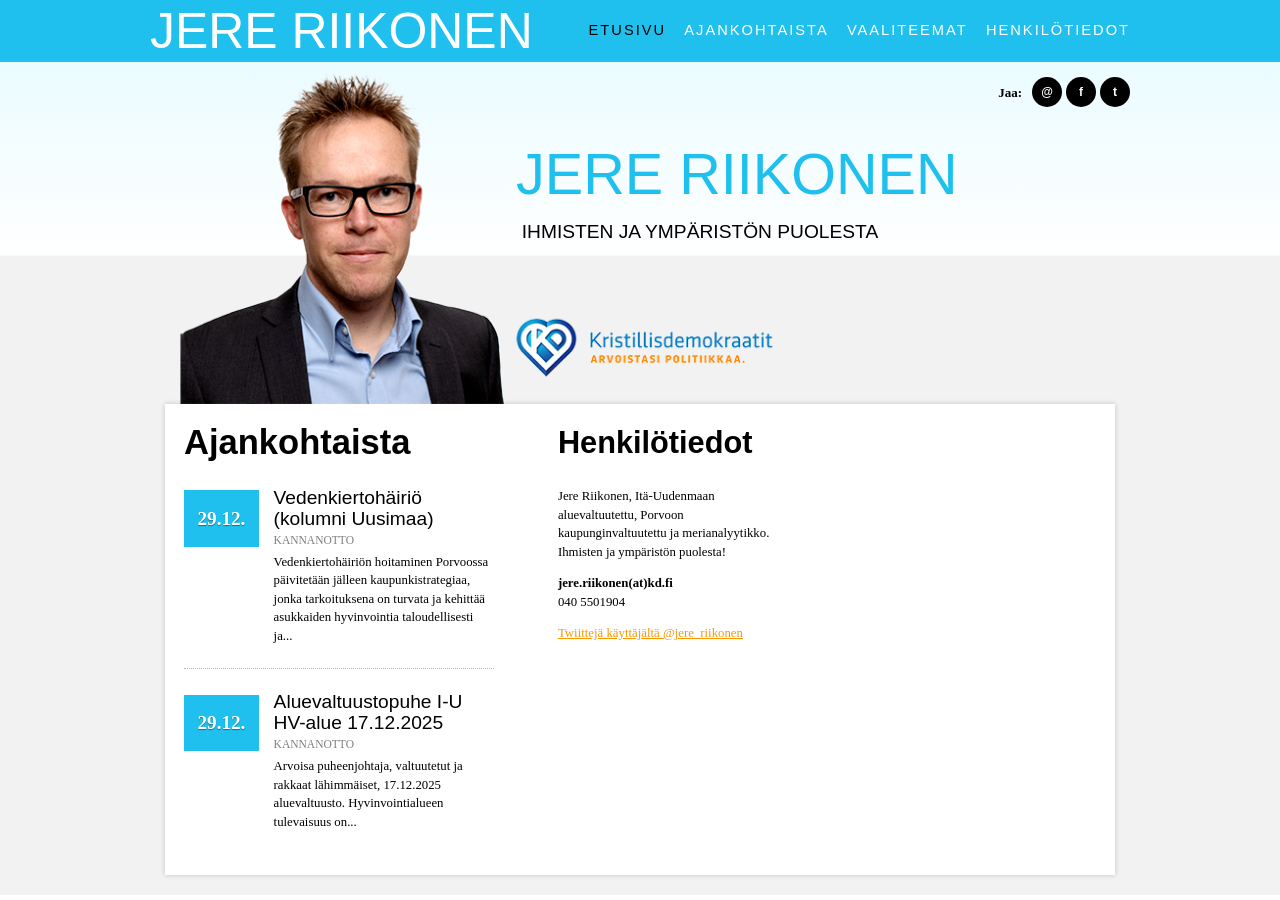
<file: index.html>
<!doctype html>
<html lang="fi" class="no-js">
  <head>
    <meta charset="utf-8">
    <meta name="viewport" content="width=device-width,initial-scale=1,maximum-scale=1">
    <title>Jere Riikonen</title>
    <link rel="canonical" href="https://www.jereriikonen.fi/">
    <meta name="robots" content="index, follow, max-image-preview:large, max-snippet:-1, max-video-preview:-1">
    <meta property="og:locale" content="fi_FI">
    <meta property="og:type" content="website">
    <meta property="og:title" content="Jere Riikonen">
    <meta property="og:url" content="https://www.jereriikonen.fi/">
    <meta property="og:site_name" content="Jere Riikonen">
    <meta property="article:modified_time" content="2022-02-04T11:37:17+00:00">
    <script type="application/ld+json">{"@context":"https://schema.org","@graph":[{"@type":"WebPage","@id":"https://www.jereriikonen.fi/","url":"https://www.jereriikonen.fi/","name":"Jere Riikonen","isPartOf":{"@id":"https://www.jereriikonen.fi/#website"},"datePublished":"2012-08-21T12:33:27+00:00","dateModified":"2022-02-04T11:37:17+00:00","inLanguage":"fi"},{"@type":"WebSite","@id":"https://www.jereriikonen.fi/#website","url":"https://www.jereriikonen.fi/","name":"Jere Riikonen","description":"","inLanguage":"fi"}]}</script>
    <link rel="stylesheet" href="styles.css">
  </head>
  <body class="home page-etusivu">
    <div id="page" class="hfeed">
      <header id="header" role="banner">
        <div class="page-wrapper">
          <hgroup id="site-naming">
            <h1 id="site-title"><a href="index.html" title="Jere Riikonen" rel="home"><span>Jere Riikonen</span></a></h1>
            <h2 id="site-description"></h2>
          </hgroup>
          <nav id="navigation" role="navigation" aria-label="Päävalikko">
            <div class="menu-container page-wrapper nav-wrapper">
              <div class="menu-primary">
                <ul id="menu-paavalikko" class="menu">
                  <li class="menu-item current-menu-item"><a href="index.html" aria-current="page">Etusivu</a></li>
                  <li class="menu-item"><a href="ajankohtaista.html">Ajankohtaista</a></li>
                  <li class="menu-item"><a href="vaalit.html">Vaaliteemat</a></li>
                  <li class="menu-item"><a href="henkilotiedot.html">Henkilötiedot</a></li>
                </ul>
              </div>
            </div>
          </nav>
        </div>
      </header>

      <nav id="navigation-mobile" class="nav-mobile" aria-label="Mobiilivalikko">
        <button class="menu-mobile-opener" type="button" aria-expanded="false" aria-controls="mobile-menu"><span>Menu</span></button>
        <div class="menu-mobile-wrapper" id="mobile-menu">
          <ul class="menu-mobile">
            <li class="current-menu-item"><a href="index.html" aria-current="page">Etusivu</a></li>
            <li><a href="ajankohtaista.html">Ajankohtaista</a></li>
            <li><a href="vaalit.html">Vaaliteemat</a></li>
            <li><a href="henkilotiedot.html">Henkilötiedot</a></li>
          </ul>
        </div>
      </nav>

      <div id="topimg" class="page-wrapper top-front">
        <div class="socmed socmed-header" aria-label="Jaa">
          <span class="title">Jaa:</span>
          <ul class="socmed-links">
            <li class="email"><a title="Sähköposti" href="mailto:?subject=Jere%20Riikonen&amp;body=https%3A%2F%2Fwww.jereriikonen.fi" target="_blank" rel="noopener">Email</a></li>
            <li class="facebook"><a title="Jaa Facebookissa" href="https://www.facebook.com/sharer.php?t=Jere+Riikonen&amp;u=https%3A%2F%2Fwww.jereriikonen.fi" target="_blank" rel="noopener">Facebook</a></li>
            <li class="twitter"><a title="Twiittaa Twitterissä" href="https://twitter.com/intent/tweet?text=%22Jere+Riikonen%22&amp;url=https%3A%2F%2Fwww.jereriikonen.fi" target="_blank" rel="noopener">Twitter</a></li>
          </ul>
          <div class="clear"></div>
        </div>
        <a id="mainsite" href="index.html"></a>
        <div id="slogan">
          <div class="otsikko">Jere Riikonen</div>
          <div class="alateksti">Ihmisten ja ympäristön puolesta</div>
        </div>
        <div class="wrap">
          <img id="topimg-desktop" src="assets/top-front-desktop2.png" alt="">
          <img id="topimg-mobile" src="assets/top-front-mobile2.png" alt="">
        </div>
      </div>

      <div id="front">
        <div class="page-wrapper boxed">
          <article class="widget widget_ownskit-article-list">
            <div class="widget-content">
              <h1 class="widget-title">Ajankohtaista</h1>
              <ul class="ownskit-article-list">
                <li class="ownskit-article-list-item">
                  <a href="https://www.jereriikonen.fi/2025/12/vedenkiertohairio-kolumni-uusimaa/">
                    <div class="meta"><div class="date">29.12.</div></div>
                    <div class="content">
                      <div class="title">Vedenkiertohäiriö (kolumni Uusimaa)</div>
                      <div class="categories"><span class="category">Kannanotto</span></div>
                      <div class="excerpt">Vedenkiertohäiriön hoitaminen Porvoossa päivitetään jälleen kaupunkistrategiaa, jonka tarkoituksena on turvata ja kehittää asukkaiden hyvinvointia taloudellisesti ja...</div>
                    </div>
                    <div class="clear"></div>
                  </a>
                </li>
                <li class="ownskit-article-list-item">
                  <a href="https://www.jereriikonen.fi/2025/12/aluevaltuustopuhe-i-u-hv-alue-17-12-2025/">
                    <div class="meta"><div class="date">29.12.</div></div>
                    <div class="content">
                      <div class="title">Aluevaltuustopuhe I-U HV-alue 17.12.2025</div>
                      <div class="categories"><span class="category">Kannanotto</span></div>
                      <div class="excerpt">Arvoisa puheenjohtaja, valtuutetut ja rakkaat lähimmäiset, 17.12.2025 aluevaltuusto. Hyvinvointialueen tulevaisuus on...</div>
                    </div>
                    <div class="clear"></div>
                  </a>
                </li>
              </ul>
            </div>
          </article>

          <div class="front-column-2">
            <article class="widget widget_custom_post_widget">
              <div class="widget-content">
                <h1 class="widget-title">Henkilötiedot</h1>
                <p>Jere Riikonen, Itä-Uudenmaan aluevaltuutettu, Porvoon kaupunginvaltuutettu ja merianalyytikko. Ihmisten ja ympäristön puolesta!</p>
                <p><strong>jere.riikonen(at)kd.fi</strong><br>040 5501904</p>
              </div>
            </article>
            <a class="twitter-timeline" href="https://twitter.com/jere_riikonen" data-widget-id="462245029558243328">Twiittejä käyttäjältä @jere_riikonen</a>
          </div>

          <div class="front-column-3">
            <iframe title="Jere Riikonen Facebook" src="https://www.facebook.com/plugins/likebox.php?href=https%3A%2F%2Fwww.facebook.com%2Fpages%2FJere-Riikonen%2F138353536233412&amp;width&amp;height=431&amp;colorscheme=light&amp;show_faces=false&amp;header=false&amp;stream=true&amp;show_border=true" scrolling="yes" frameborder="0" style="border:none; overflow:hidden; width:247px; height:431px;" allowtransparency="true"></iframe>
          </div>
          <div class="clear"></div>
        </div>
      </div>
    </div>
    <script src="script.js"></script>
    <script async src="https://platform.twitter.com/widgets.js"></script>
  </body>
</html>
</file>
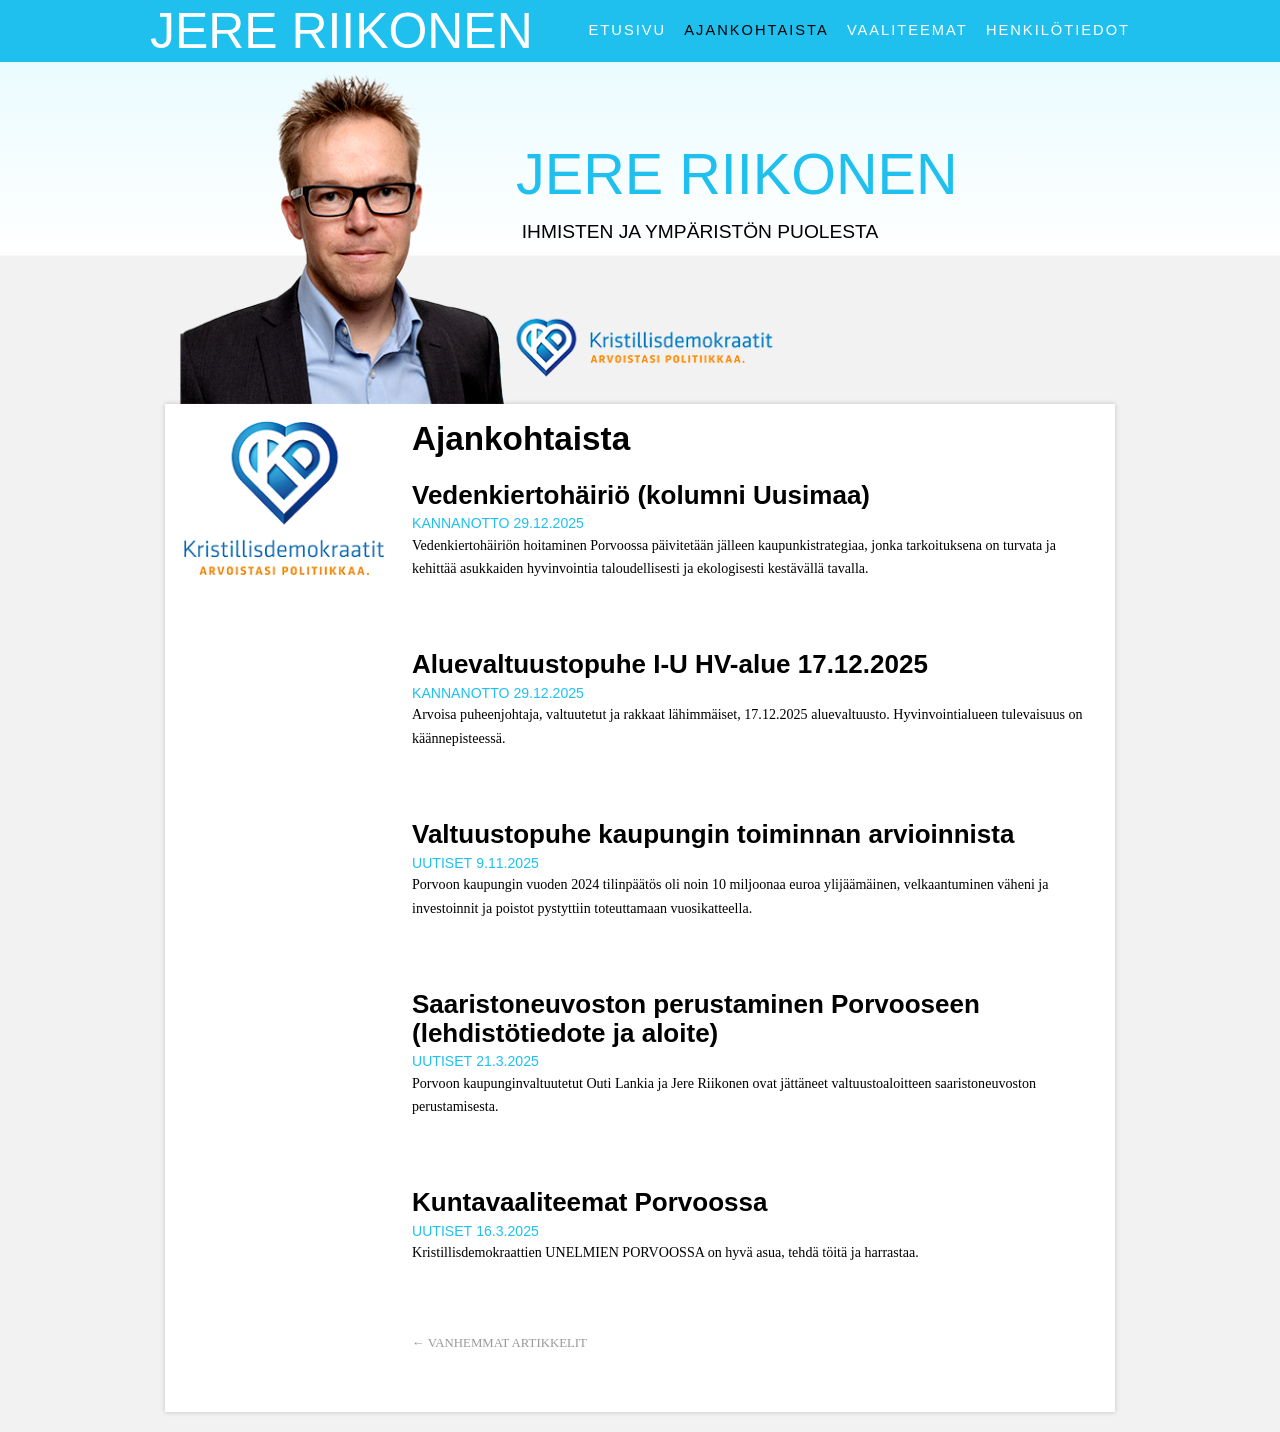
<file: ajankohtaista.html>
<!doctype html>
<html lang="fi" class="no-js">
  <head>
    <meta charset="utf-8">
    <meta name="viewport" content="width=device-width,initial-scale=1,maximum-scale=1">
    <title>Ajankohtaista - Jere Riikonen</title>
    <link rel="canonical" href="https://www.jereriikonen.fi/ajankohtaista/">
    <link rel="next" href="https://www.jereriikonen.fi/ajankohtaista/page/2/">
    <meta name="robots" content="index, follow, max-image-preview:large, max-snippet:-1, max-video-preview:-1">
    <meta property="og:locale" content="fi_FI">
    <meta property="og:type" content="article">
    <meta property="og:title" content="Ajankohtaista - Jere Riikonen">
    <meta property="og:url" content="https://www.jereriikonen.fi/ajankohtaista/">
    <meta property="og:site_name" content="Jere Riikonen">
    <script type="application/ld+json">{"@context":"https://schema.org","@graph":[{"@type":["WebPage","CollectionPage"],"@id":"https://www.jereriikonen.fi/ajankohtaista/","url":"https://www.jereriikonen.fi/ajankohtaista/","name":"Ajankohtaista - Jere Riikonen","isPartOf":{"@id":"https://www.jereriikonen.fi/#website"},"datePublished":"2012-08-21T12:38:45+00:00","dateModified":"2012-08-22T11:15:30+00:00","inLanguage":"fi"},{"@type":"WebSite","@id":"https://www.jereriikonen.fi/#website","url":"https://www.jereriikonen.fi/","name":"Jere Riikonen","description":"","inLanguage":"fi"}]}</script>
    <link rel="stylesheet" href="styles.css">
  </head>
  <body class="blog">
    <div id="page" class="hfeed">
      <header id="header" role="banner">
        <div class="page-wrapper">
          <hgroup id="site-naming">
            <h1 id="site-title"><a href="index.html" title="Jere Riikonen" rel="home"><span>Jere Riikonen</span></a></h1>
            <h2 id="site-description"></h2>
          </hgroup>
          <nav id="navigation" role="navigation" aria-label="Päävalikko">
            <div class="menu-container page-wrapper nav-wrapper">
              <div class="menu-primary">
                <ul id="menu-paavalikko" class="menu">
                  <li class="menu-item"><a href="index.html">Etusivu</a></li>
                  <li class="menu-item current-menu-item"><a href="ajankohtaista.html" aria-current="page">Ajankohtaista</a></li>
                  <li class="menu-item"><a href="vaalit.html">Vaaliteemat</a></li>
                  <li class="menu-item"><a href="henkilotiedot.html">Henkilötiedot</a></li>
                </ul>
              </div>
            </div>
          </nav>
        </div>
      </header>

      <nav id="navigation-mobile" class="nav-mobile" aria-label="Mobiilivalikko">
        <button class="menu-mobile-opener" type="button" aria-expanded="false" aria-controls="mobile-menu"><span>Menu</span></button>
        <div class="menu-mobile-wrapper" id="mobile-menu">
          <ul class="menu-mobile">
            <li><a href="index.html">Etusivu</a></li>
            <li class="current-menu-item"><a href="ajankohtaista.html" aria-current="page">Ajankohtaista</a></li>
            <li><a href="vaalit.html">Vaaliteemat</a></li>
            <li><a href="henkilotiedot.html">Henkilötiedot</a></li>
          </ul>
        </div>
      </nav>

      <div id="topimg" class="page-wrapper top-page">
        <a id="mainsite" href="index.html"></a>
        <div id="slogan">
          <div class="otsikko">Jere Riikonen</div>
          <div class="alateksti">Ihmisten ja ympäristön puolesta</div>
        </div>
        <div class="wrap">
          <img id="topimg-desktop" src="assets/top-front-desktop2.png" alt="">
          <img id="topimg-mobile" src="assets/top-front-mobile2.png" alt="">
        </div>
      </div>

      <div id="main">
        <div class="page-wrapper boxed">
          <div id="primary">
            <section id="content" role="main" data-wp-post-list>
              <header class="article-list-header">
                <h1 class="page-title">Ajankohtaista</h1>
              </header>

              <article class="article-list-item">
                <header class="entry-header">
                  <h1 class="entry-title"><a href="https://www.jereriikonen.fi/2025/12/vedenkiertohairio-kolumni-uusimaa/">Vedenkiertohäiriö (kolumni Uusimaa)</a></h1>
                  <div class="entry-meta"><ul class="post-categories"><li><a href="https://www.jereriikonen.fi/category/kannanotto/">Kannanotto</a></li></ul> <a href="https://www.jereriikonen.fi/2025/12/vedenkiertohairio-kolumni-uusimaa/"><time datetime="2025-12-29T17:06:09">29.12.2025</time></a></div>
                </header>
                <div class="entry-content"><p>Vedenkiertohäiriön hoitaminen Porvoossa päivitetään jälleen kaupunkistrategiaa, jonka tarkoituksena on turvata ja kehittää asukkaiden hyvinvointia taloudellisesti ja ekologisesti kestävällä tavalla.</p></div>
              </article>

              <article class="article-list-item">
                <header class="entry-header">
                  <h1 class="entry-title"><a href="https://www.jereriikonen.fi/2025/12/aluevaltuustopuhe-i-u-hv-alue-17-12-2025/">Aluevaltuustopuhe I-U HV-alue 17.12.2025</a></h1>
                  <div class="entry-meta"><ul class="post-categories"><li><a href="https://www.jereriikonen.fi/category/kannanotto/">Kannanotto</a></li></ul> <a href="https://www.jereriikonen.fi/2025/12/aluevaltuustopuhe-i-u-hv-alue-17-12-2025/"><time datetime="2025-12-29T16:58:26">29.12.2025</time></a></div>
                </header>
                <div class="entry-content"><p>Arvoisa puheenjohtaja, valtuutetut ja rakkaat lähimmäiset, 17.12.2025 aluevaltuusto. Hyvinvointialueen tulevaisuus on käännepisteessä.</p></div>
              </article>

              <article class="article-list-item">
                <header class="entry-header">
                  <h1 class="entry-title"><a href="https://www.jereriikonen.fi/2025/11/valtuustopuhe-kaupungin-toiminnan-arvioinnista/">Valtuustopuhe kaupungin toiminnan arvioinnista</a></h1>
                  <div class="entry-meta"><ul class="post-categories"><li><a href="https://www.jereriikonen.fi/category/uutiset/">Uutiset</a></li></ul> <a href="https://www.jereriikonen.fi/2025/11/valtuustopuhe-kaupungin-toiminnan-arvioinnista/"><time datetime="2025-11-09T11:39:13">9.11.2025</time></a></div>
                </header>
                <div class="entry-content"><p>Porvoon kaupungin vuoden 2024 tilinpäätös oli noin 10 miljoonaa euroa ylijäämäinen, velkaantuminen väheni ja investoinnit ja poistot pystyttiin toteuttamaan vuosikatteella.</p></div>
              </article>

              <article class="article-list-item">
                <header class="entry-header">
                  <h1 class="entry-title"><a href="https://www.jereriikonen.fi/2025/03/saaristoneuvoston-perustaminen-porvooseen-lehdistotiedote-ja-aloite/">Saaristoneuvoston perustaminen Porvooseen (lehdistötiedote ja aloite)</a></h1>
                  <div class="entry-meta"><ul class="post-categories"><li><a href="https://www.jereriikonen.fi/category/uutiset/">Uutiset</a></li></ul> <a href="https://www.jereriikonen.fi/2025/03/saaristoneuvoston-perustaminen-porvooseen-lehdistotiedote-ja-aloite/"><time datetime="2025-03-21T10:27:16">21.3.2025</time></a></div>
                </header>
                <div class="entry-content"><p>Porvoon kaupunginvaltuutetut Outi Lankia ja Jere Riikonen ovat jättäneet valtuustoaloitteen saaristoneuvoston perustamisesta.</p></div>
              </article>

              <article class="article-list-item">
                <header class="entry-header">
                  <h1 class="entry-title"><a href="https://www.jereriikonen.fi/2025/03/792/">Kuntavaaliteemat Porvoossa</a></h1>
                  <div class="entry-meta"><ul class="post-categories"><li><a href="https://www.jereriikonen.fi/category/uutiset/">Uutiset</a></li></ul> <a href="https://www.jereriikonen.fi/2025/03/792/"><time datetime="2025-03-16T21:32:56">16.3.2025</time></a></div>
                </header>
                <div class="entry-content"><p>Kristillisdemokraattien UNELMIEN PORVOOSSA on hyvä asua, tehdä töitä ja harrastaa.</p></div>
              </article>

              <nav id="nav-below" class="nav-inside">
                <div class="nav-previous"><a href="https://www.jereriikonen.fi/ajankohtaista/page/2/"><span class="meta-nav">&larr; </span>Vanhemmat artikkelit</a></div>
                <div class="nav-next"></div>
              </nav>
            </section>
          </div>

          <aside id="secondary">
            <div id="sidebar" class="widget-area" role="complementary">
              <article class="widget widget_custom_post_widget">
                <div class="widget-content">
                  <p><a href="https://www.kd.fi/KD/www/fi/index.php" target="_blank" rel="noopener"><img alt="kd-logo" src="assets/kd-logo.png" width="210" height="162"></a></p>
                </div>
              </article>
            </div>
          </aside>
          <div class="clear"></div>
        </div>
      </div>
    </div>
    <script src="script.js"></script>
  </body>
</html>
</file>
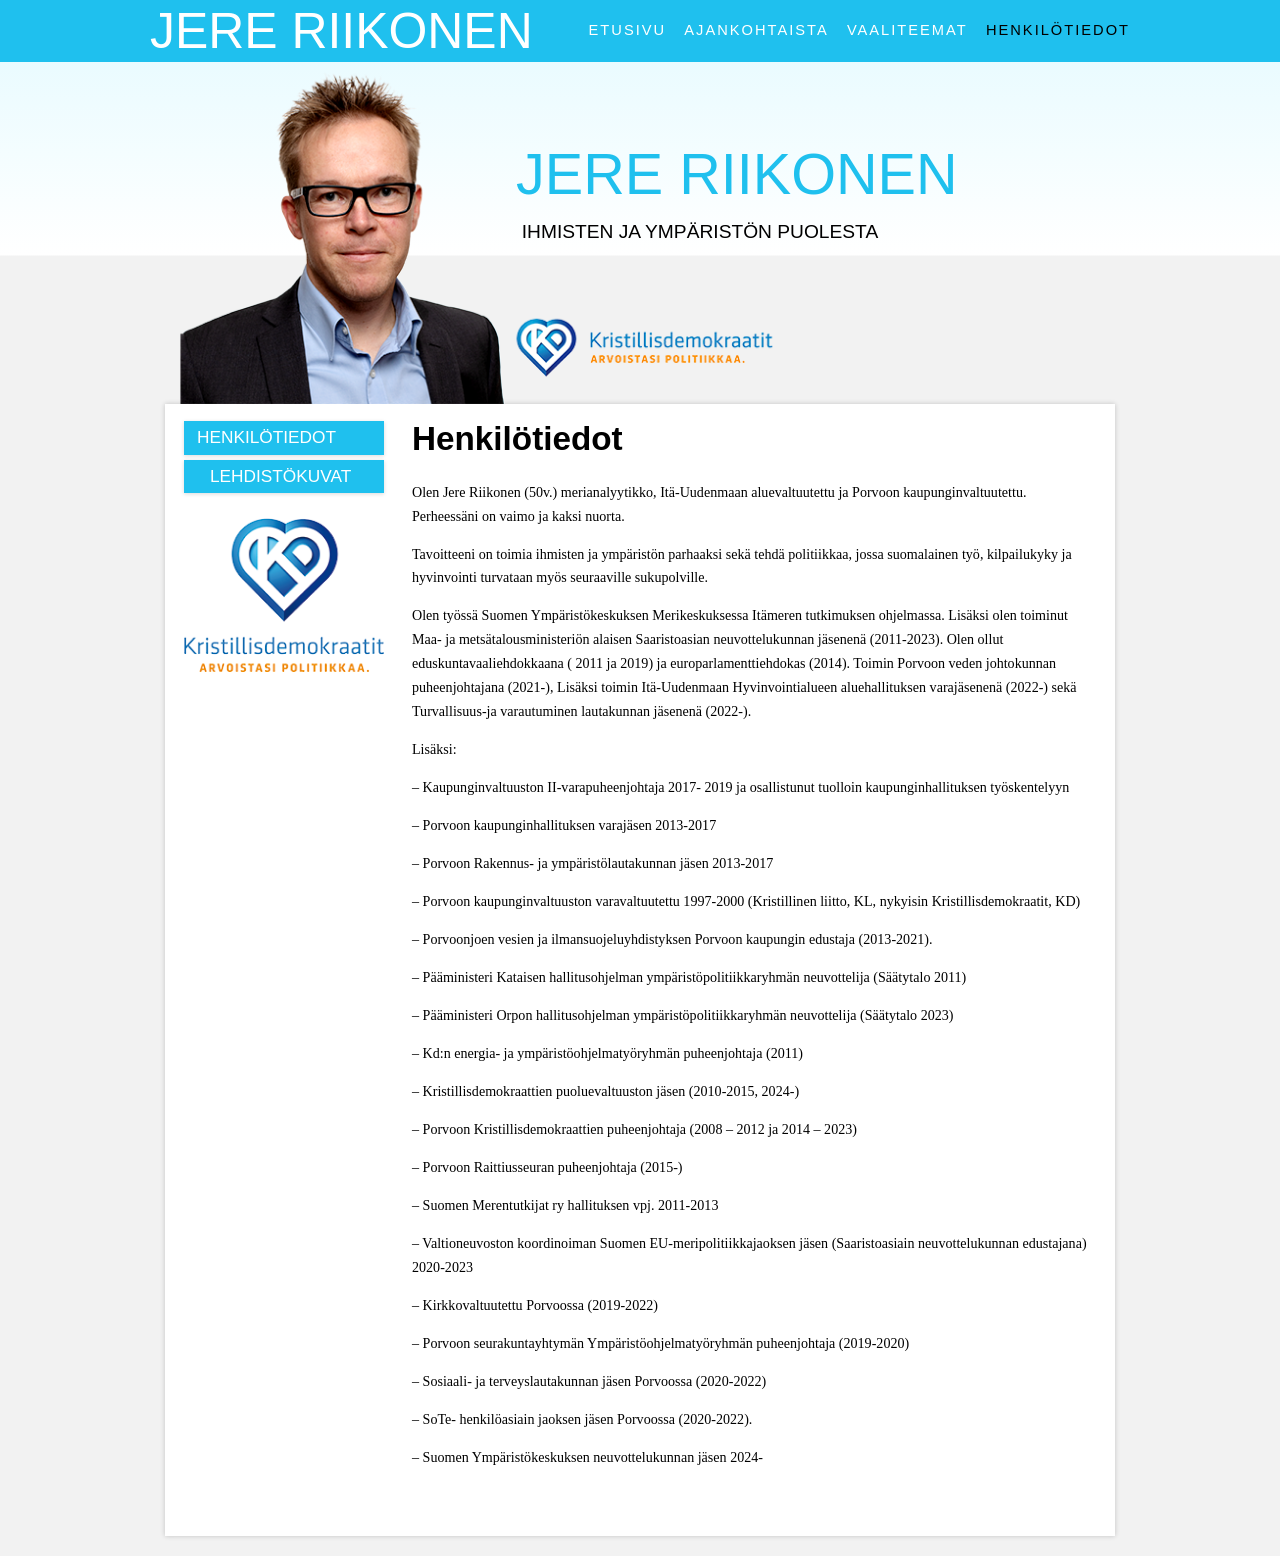
<file: henkilotiedot.html>
<!doctype html>
<html lang="fi" class="no-js">
  <head>
    <meta charset="utf-8">
    <meta name="viewport" content="width=device-width,initial-scale=1,maximum-scale=1">
    <title>Henkilötiedot - Jere Riikonen</title>
    <link rel="canonical" href="https://www.jereriikonen.fi/henkilotiedot/">
    <meta name="robots" content="index, follow, max-image-preview:large, max-snippet:-1, max-video-preview:-1">
    <meta property="og:locale" content="fi_FI">
    <meta property="og:type" content="article">
    <meta property="og:title" content="Henkilötiedot - Jere Riikonen">
    <meta property="og:description" content="Olen Jere Riikonen (50v.) merianalyytikko, Itä-Uudenmaan aluevaltuutettu ja Porvoon kaupunginvaltuutettu. Perheessäni on vaimo ja kaksi nuorta.">
    <meta property="og:url" content="https://www.jereriikonen.fi/henkilotiedot/">
    <meta property="og:site_name" content="Jere Riikonen">
    <meta property="article:modified_time" content="2024-11-30T12:47:54+00:00">
    <meta name="twitter:label1" content="Arvioitu lukuaika">
    <meta name="twitter:data1" content="1 minuutti">
    <link rel="stylesheet" href="styles.css">
  </head>
  <body class="page-henkilotiedot">
    <div id="page" class="hfeed">
      <header id="header" role="banner">
        <div class="page-wrapper">
          <hgroup id="site-naming">
            <h1 id="site-title"><a href="index.html" title="Jere Riikonen" rel="home"><span>Jere Riikonen</span></a></h1>
            <h2 id="site-description"></h2>
          </hgroup>
          <nav id="navigation" role="navigation" aria-label="Päävalikko">
            <div class="menu-container page-wrapper nav-wrapper">
              <div class="menu-primary">
                <ul id="menu-paavalikko" class="menu">
                  <li class="menu-item"><a href="index.html">Etusivu</a></li>
                  <li class="menu-item"><a href="ajankohtaista.html">Ajankohtaista</a></li>
                  <li class="menu-item"><a href="vaalit.html">Vaaliteemat</a></li>
                  <li class="menu-item current-menu-item"><a href="henkilotiedot.html" aria-current="page">Henkilötiedot</a></li>
                </ul>
              </div>
            </div>
          </nav>
        </div>
      </header>

      <nav id="navigation-mobile" class="nav-mobile" aria-label="Mobiilivalikko">
        <button class="menu-mobile-opener" type="button" aria-expanded="false" aria-controls="mobile-menu"><span>Menu</span></button>
        <div class="menu-mobile-wrapper" id="mobile-menu">
          <ul class="menu-mobile">
            <li><a href="index.html">Etusivu</a></li>
            <li><a href="ajankohtaista.html">Ajankohtaista</a></li>
            <li><a href="vaalit.html">Vaaliteemat</a></li>
            <li class="current-menu-item"><a href="henkilotiedot.html" aria-current="page">Henkilötiedot</a></li>
          </ul>
        </div>
      </nav>

      <div id="topimg" class="page-wrapper top-page">
        <a id="mainsite" href="index.html"></a>
        <div id="slogan">
          <div class="otsikko">Jere Riikonen</div>
          <div class="alateksti">Ihmisten ja ympäristön puolesta</div>
        </div>
        <div class="wrap">
          <img id="topimg-desktop" src="assets/top-front-desktop2.png" alt="">
          <img id="topimg-mobile" src="assets/top-front-mobile2.png" alt="">
        </div>
      </div>

      <div id="main">
        <div class="page-wrapper boxed">
          <nav id="pages-sidebar">
            <h1 class="assistive-text">Alasivut</h1>
            <ul class="menu subnav">
              <li class="page_item current_page_item page_has_children"><a href="henkilotiedot.html" aria-current="page">Henkilötiedot</a><ul class="children"><li class="page_item"><a href="https://www.jereriikonen.fi/henkilotiedot/lehdistokuvat/">Lehdistökuvat</a></li></ul></li>
            </ul>
          </nav>

          <div id="primary">
            <article id="content" role="main">
              <h1 class="page-title">Henkilötiedot</h1>
              <div class="page-content" data-wp-page-id="8">
                <p>Olen Jere Riikonen (50v.) merianalyytikko, Itä-Uudenmaan aluevaltuutettu ja Porvoon kaupunginvaltuutettu. Perheessäni on vaimo ja kaksi nuorta.</p>
                <p>Tavoitteeni on toimia ihmisten ja ympäristön parhaaksi sekä tehdä politiikkaa, jossa suomalainen työ, kilpailukyky ja hyvinvointi turvataan myös seuraaville sukupolville.</p>
                <p>Olen työssä Suomen Ympäristökeskuksen Merikeskuksessa Itämeren tutkimuksen ohjelmassa. Lisäksi olen toiminut Maa- ja metsätalousministeriön alaisen Saaristoasian neuvottelukunnan jäsenenä (2011-2023). Olen ollut eduskuntavaaliehdokkaana ( 2011 ja 2019) ja europarlamenttiehdokas (2014). Toimin Porvoon veden johtokunnan puheenjohtajana (2021-), Lisäksi toimin Itä-Uudenmaan Hyvinvointialueen aluehallituksen varajäsenenä (2022-) sekä Turvallisuus-ja varautuminen lautakunnan jäsenenä (2022-).</p>
                <p>Lisäksi:</p>
                <p>&#8211; Kaupunginvaltuuston II-varapuheenjohtaja 2017- 2019 ja osallistunut tuolloin kaupunginhallituksen työskentelyyn</p>
                <p>&#8211; Porvoon kaupunginhallituksen varajäsen 2013-2017</p>
                <p>&#8211; Porvoon Rakennus- ja ympäristölautakunnan jäsen 2013-2017</p>
                <p>&#8211; Porvoon kaupunginvaltuuston varavaltuutettu 1997-2000 (Kristillinen liitto, KL, nykyisin Kristillisdemokraatit, KD)</p>
                <p>&#8211; Porvoonjoen vesien ja ilmansuojeluyhdistyksen Porvoon kaupungin edustaja (2013-2021).</p>
                <p>&#8211; Pääministeri Kataisen hallitusohjelman ympäristöpolitiikkaryhmän neuvottelija (Säätytalo 2011)</p>
                <p>&#8211; Pääministeri Orpon hallitusohjelman ympäristöpolitiikkaryhmän neuvottelija (Säätytalo 2023)</p>
                <p>&#8211; Kd:n energia- ja ympäristöohjelmatyöryhmän puheenjohtaja (2011)</p>
                <p>&#8211; Kristillisdemokraattien puoluevaltuuston jäsen (2010-2015, 2024-)</p>
                <p>&#8211; Porvoon Kristillisdemokraattien puheenjohtaja (2008 &#8211; 2012 ja 2014 &#8211; 2023)</p>
                <p>&#8211; Porvoon Raittiusseuran puheenjohtaja (2015-)</p>
                <p>&#8211; Suomen Merentutkijat ry hallituksen vpj. 2011-2013</p>
                <p>&#8211; Valtioneuvoston koordinoiman Suomen EU-meripolitiikkajaoksen jäsen (Saaristoasiain neuvottelukunnan edustajana) 2020-2023</p>
                <p>&#8211; Kirkkovaltuutettu Porvoossa (2019-2022)</p>
                <p>&#8211; Porvoon seurakuntayhtymän Ympäristöohjelmatyöryhmän puheenjohtaja (2019-2020)</p>
                <p>&#8211; Sosiaali- ja terveyslautakunnan jäsen Porvoossa (2020-2022)</p>
                <p>&#8211; SoTe- henkilöasiain jaoksen jäsen Porvoossa (2020-2022).</p>
                <p>&#8211; Suomen Ympäristökeskuksen neuvottelukunnan jäsen 2024-</p>
              </div>
              <div class="clear"></div>
            </article>
          </div>

          <aside id="secondary">
            <div id="sidebar" class="widget-area" role="complementary">
              <article class="widget widget_custom_post_widget">
                <div class="widget-content">
                  <p><a href="https://www.kd.fi/KD/www/fi/index.php" target="_blank" rel="noopener"><img alt="kd-logo" src="assets/kd-logo.png" width="210" height="162"></a></p>
                </div>
              </article>
            </div>
          </aside>
          <div class="clear"></div>
        </div>
      </div>
    </div>
    <script src="script.js"></script>
  </body>
</html>
</file>
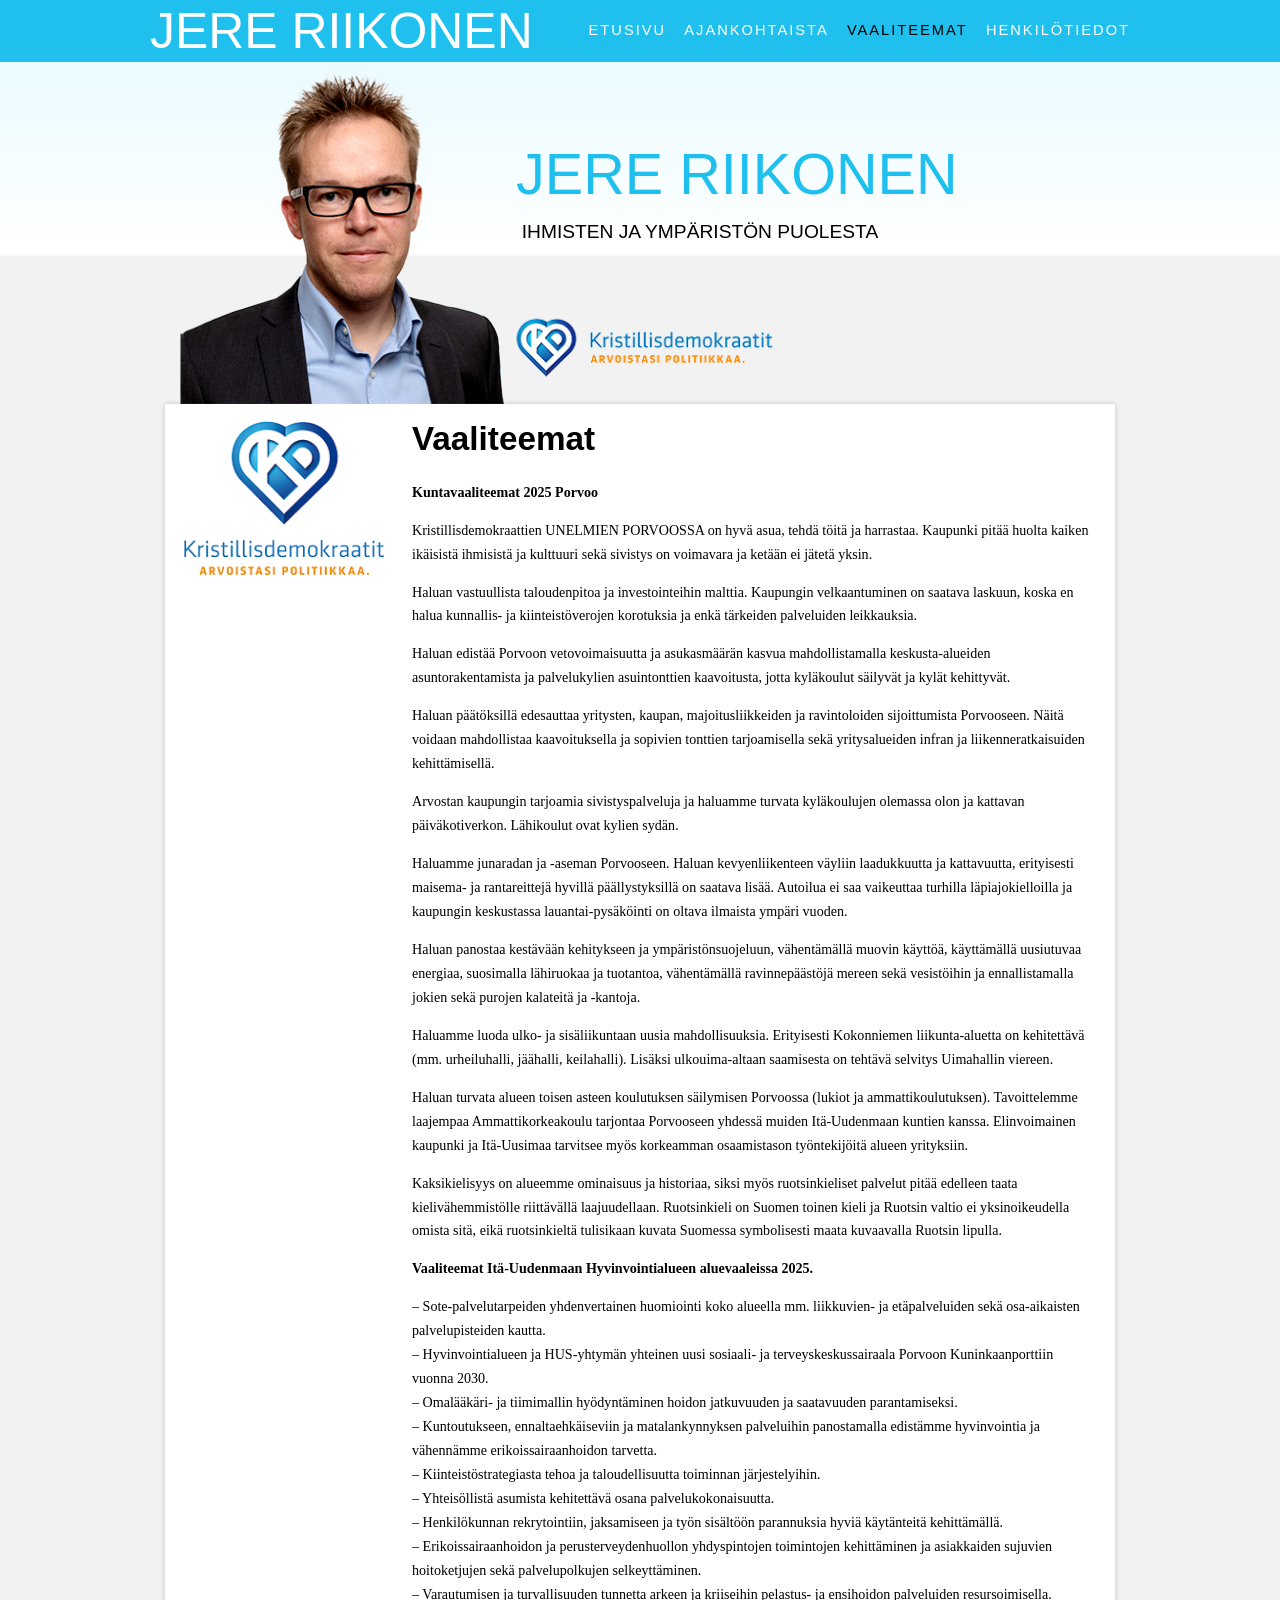
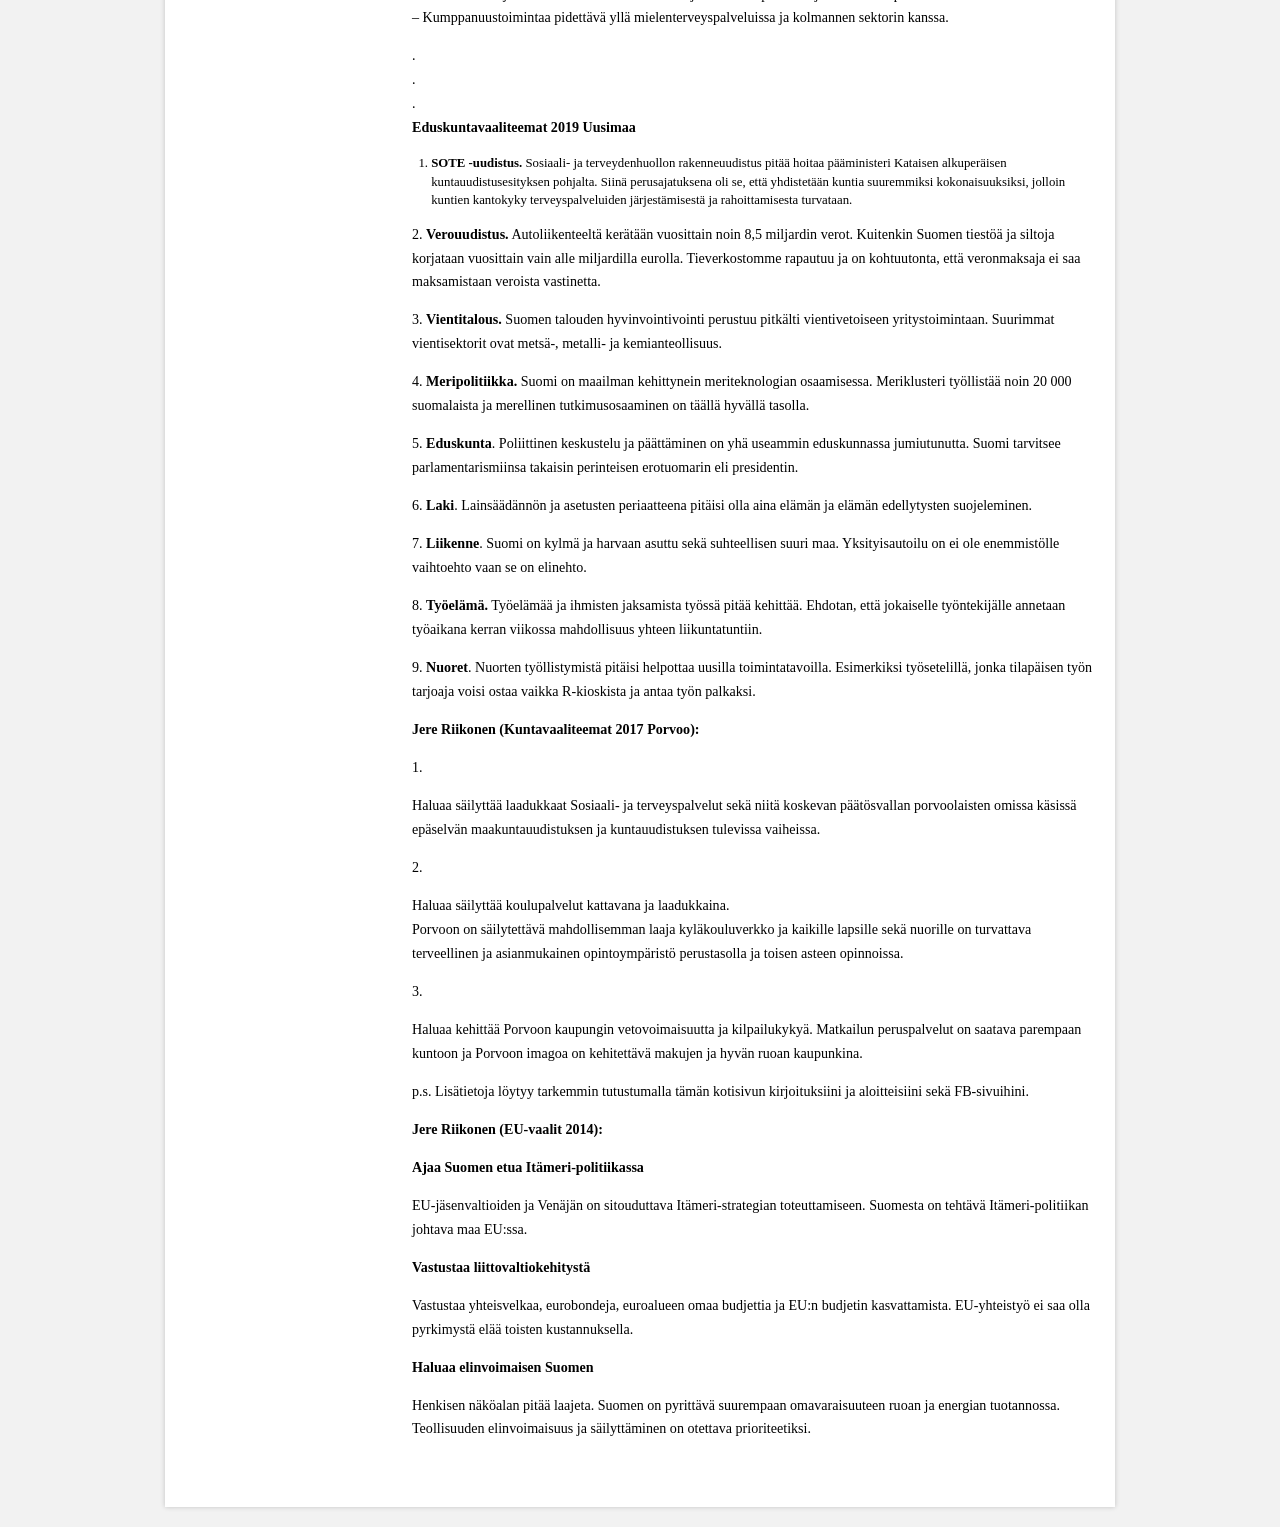
<file: vaalit.html>
<!doctype html>
<html lang="fi" class="no-js">
  <head>
    <meta charset="utf-8">
    <meta name="viewport" content="width=device-width,initial-scale=1,maximum-scale=1">
    <title>Vaaliteemat - Jere Riikonen</title>
    <link rel="canonical" href="https://www.jereriikonen.fi/vaalit/">
    <meta name="robots" content="index, follow, max-image-preview:large, max-snippet:-1, max-video-preview:-1">
    <meta property="og:locale" content="fi_FI">
    <meta property="og:type" content="article">
    <meta property="og:title" content="Vaaliteemat - Jere Riikonen">
    <meta property="og:description" content="Kuntavaaliteemat 2025 Porvoo Kristillisdemokraattien UNELMIEN PORVOOSSA on hyvä asua, tehdä töitä ja harrastaa.">
    <meta property="og:url" content="https://www.jereriikonen.fi/vaalit/">
    <meta property="og:site_name" content="Jere Riikonen">
    <meta property="article:modified_time" content="2025-03-16T19:21:46+00:00">
    <meta property="og:image" content="https://www.kdpuolue.fi/jereriikonen/files/2012/08/Kuntapiirros_Suomi-01-e1485419496207.jpg">
    <meta property="og:image:width" content="500">
    <meta property="og:image:height" content="635">
    <meta property="og:image:type" content="image/jpeg">
    <meta name="twitter:label1" content="Arvioitu lukuaika">
    <meta name="twitter:data1" content="7 minuuttia">
    <link rel="stylesheet" href="styles.css">
  </head>
  <body class="page-vaalit">
    <div id="page" class="hfeed">
      <header id="header" role="banner">
        <div class="page-wrapper">
          <hgroup id="site-naming">
            <h1 id="site-title"><a href="index.html" title="Jere Riikonen" rel="home"><span>Jere Riikonen</span></a></h1>
            <h2 id="site-description"></h2>
          </hgroup>
          <nav id="navigation" role="navigation" aria-label="Päävalikko">
            <div class="menu-container page-wrapper nav-wrapper">
              <div class="menu-primary">
                <ul id="menu-paavalikko" class="menu">
                  <li class="menu-item"><a href="index.html">Etusivu</a></li>
                  <li class="menu-item"><a href="ajankohtaista.html">Ajankohtaista</a></li>
                  <li class="menu-item current-menu-item"><a href="vaalit.html" aria-current="page">Vaaliteemat</a></li>
                  <li class="menu-item"><a href="henkilotiedot.html">Henkilötiedot</a></li>
                </ul>
              </div>
            </div>
          </nav>
        </div>
      </header>

      <nav id="navigation-mobile" class="nav-mobile" aria-label="Mobiilivalikko">
        <button class="menu-mobile-opener" type="button" aria-expanded="false" aria-controls="mobile-menu"><span>Menu</span></button>
        <div class="menu-mobile-wrapper" id="mobile-menu">
          <ul class="menu-mobile">
            <li><a href="index.html">Etusivu</a></li>
            <li><a href="ajankohtaista.html">Ajankohtaista</a></li>
            <li class="current-menu-item"><a href="vaalit.html" aria-current="page">Vaaliteemat</a></li>
            <li><a href="henkilotiedot.html">Henkilötiedot</a></li>
          </ul>
        </div>
      </nav>

      <div id="topimg" class="page-wrapper top-page">
        <a id="mainsite" href="index.html"></a>
        <div id="slogan">
          <div class="otsikko">Jere Riikonen</div>
          <div class="alateksti">Ihmisten ja ympäristön puolesta</div>
        </div>
        <div class="wrap">
          <img id="topimg-desktop" src="assets/top-front-desktop2.png" alt="">
          <img id="topimg-mobile" src="assets/top-front-mobile2.png" alt="">
        </div>
      </div>

      <div id="main">
        <div class="page-wrapper boxed">
          <div id="primary">
            <article id="content" role="main">
              <h1 class="page-title">Vaaliteemat</h1>
              <div class="page-content" data-wp-page-id="9">
                <p><strong>Kuntavaaliteemat 2025 Porvoo</strong></p>
                <p>Kristillisdemokraattien UNELMIEN PORVOOSSA on hyvä asua, tehdä töitä ja harrastaa. Kaupunki pitää huolta kaiken ikäisistä ihmisistä ja kulttuuri sekä sivistys on voimavara ja ketään ei jätetä yksin.</p>
                <p>Haluan vastuullista taloudenpitoa ja investointeihin malttia. Kaupungin velkaantuminen on saatava laskuun, koska en halua kunnallis- ja kiinteistöverojen korotuksia ja enkä tärkeiden palveluiden leikkauksia.</p>
                <p>Haluan edistää Porvoon vetovoimaisuutta ja asukasmäärän kasvua mahdollistamalla keskusta-alueiden asuntorakentamista ja palvelukylien asuintonttien kaavoitusta, jotta kyläkoulut säilyvät ja kylät kehittyvät.</p>
                <p>Haluan päätöksillä edesauttaa yritysten, kaupan, majoitusliikkeiden ja ravintoloiden sijoittumista Porvooseen. Näitä voidaan mahdollistaa kaavoituksella ja sopivien tonttien tarjoamisella sekä yritysalueiden infran ja liikenneratkaisuiden kehittämisellä.</p>
                <p>Arvostan kaupungin tarjoamia sivistyspalveluja ja haluamme turvata kyläkoulujen olemassa olon ja kattavan päiväkotiverkon. Lähikoulut ovat kylien sydän.</p>
                <p>Haluamme junaradan ja -aseman Porvooseen. Haluan kevyenliikenteen väyliin laadukkuutta ja kattavuutta, erityisesti maisema- ja rantareittejä hyvillä päällystyksillä on saatava lisää. Autoilua ei saa vaikeuttaa turhilla läpiajokielloilla ja kaupungin keskustassa lauantai-pysäköinti on oltava ilmaista ympäri vuoden.</p>
                <p>Haluan panostaa kestävään kehitykseen ja ympäristönsuojeluun, vähentämällä muovin käyttöä, käyttämällä uusiutuvaa energiaa, suosimalla lähiruokaa ja tuotantoa, vähentämällä ravinnepäästöjä mereen sekä vesistöihin ja ennallistamalla jokien sekä purojen kalateitä ja -kantoja.</p>
                <p>Haluamme luoda ulko- ja sisäliikuntaan uusia mahdollisuuksia. Erityisesti Kokonniemen liikunta-aluetta on kehitettävä (mm. urheiluhalli, jäähalli, keilahalli). Lisäksi ulkouima-altaan saamisesta on tehtävä selvitys Uimahallin viereen.</p>
                <p>Haluan turvata alueen toisen asteen koulutuksen säilymisen Porvoossa (lukiot ja ammattikoulutuksen). Tavoittelemme laajempaa Ammattikorkeakoulu tarjontaa Porvooseen yhdessä muiden Itä-Uudenmaan kuntien kanssa. Elinvoimainen kaupunki ja Itä-Uusimaa tarvitsee myös korkeamman osaamistason työntekijöitä alueen yrityksiin.</p>
                <p>Kaksikielisyys on alueemme ominaisuus ja historiaa, siksi myös ruotsinkieliset palvelut pitää edelleen taata kielivähemmistölle riittävällä laajuudellaan. Ruotsinkieli on Suomen toinen kieli ja Ruotsin valtio ei yksinoikeudella omista sitä, eikä ruotsinkieltä tulisikaan kuvata Suomessa symbolisesti maata kuvaavalla Ruotsin lipulla.</p>

                <p><strong>Vaaliteemat Itä-Uudenmaan Hyvinvointialueen aluevaaleissa 2025.</strong></p>
                <p>&#8211; Sote-palvelutarpeiden yhdenvertainen huomiointi koko alueella mm. liikkuvien- ja etäpalveluiden sekä osa-aikaisten palvelupisteiden kautta.<br>
                &#8211; Hyvinvointialueen ja HUS-yhtymän yhteinen uusi sosiaali- ja terveyskeskussairaala Porvoon Kuninkaanporttiin vuonna 2030.<br>
                &#8211; Omalääkäri- ja tiimimallin hyödyntäminen hoidon jatkuvuuden ja saatavuuden parantamiseksi.<br>
                &#8211; Kuntoutukseen, ennaltaehkäiseviin ja matalankynnyksen palveluihin panostamalla edistämme hyvinvointia ja vähennämme erikoissairaanhoidon tarvetta.<br>
                &#8211; Kiinteistöstrategiasta tehoa ja taloudellisuutta toiminnan järjestelyihin.<br>
                &#8211; Yhteisöllistä asumista kehitettävä osana palvelukokonaisuutta.<br>
                &#8211; Henkilökunnan rekrytointiin, jaksamiseen ja työn sisältöön parannuksia hyviä käytänteitä kehittämällä.<br>
                &#8211; Erikoissairaanhoidon ja perusterveydenhuollon yhdyspintojen toimintojen kehittäminen ja asiakkaiden sujuvien hoitoketjujen sekä palvelupolkujen selkeyttäminen.<br>
                &#8211; Varautumisen ja turvallisuuden tunnetta arkeen ja kriiseihin pelastus- ja ensihoidon palveluiden resursoimisella.<br>
                &#8211; Kumppanuustoimintaa pidettävä yllä mielenterveyspalveluissa ja kolmannen sektorin kanssa.</p>

                <p>.<br>.<br>.<br><strong>Eduskuntavaaliteemat 2019 Uusimaa</strong></p>
                <ol>
                  <li><strong>SOTE -uudistus.</strong> Sosiaali- ja terveydenhuollon rakenneuudistus pitää hoitaa pääministeri Kataisen alkuperäisen kuntauudistusesityksen pohjalta. Siinä perusajatuksena oli se, että yhdistetään kuntia suuremmiksi kokonaisuuksiksi, jolloin kuntien kantokyky terveyspalveluiden järjestämisestä ja rahoittamisesta turvataan.</li>
                </ol>
                <p>2. <strong>Verouudistus.</strong> Autoliikenteeltä kerätään vuosittain noin 8,5 miljardin verot. Kuitenkin Suomen tiestöä ja siltoja korjataan vuosittain vain alle miljardilla eurolla. Tieverkostomme rapautuu ja on kohtuutonta, että veronmaksaja ei saa maksamistaan veroista vastinetta.</p>
                <p>3. <strong>Vientitalous.</strong> Suomen talouden hyvinvointivointi perustuu pitkälti vientivetoiseen yritystoimintaan. Suurimmat vientisektorit ovat metsä-, metalli- ja kemianteollisuus.</p>
                <p>4. <strong>Meripolitiikka.</strong> Suomi on maailman kehittynein meriteknologian osaamisessa. Meriklusteri työllistää noin 20 000 suomalaista ja merellinen tutkimusosaaminen on täällä hyvällä tasolla.</p>
                <p>5.<strong> Eduskunta</strong>. Poliittinen keskustelu ja päättäminen on yhä useammin eduskunnassa jumiutunutta. Suomi tarvitsee parlamentarismiinsa takaisin perinteisen erotuomarin eli presidentin.</p>
                <p>6. <strong>Laki</strong>. Lainsäädännön ja asetusten periaatteena pitäisi olla aina elämän ja elämän edellytysten suojeleminen.</p>
                <p>7. <strong>Liikenne</strong>. Suomi on kylmä ja harvaan asuttu sekä suhteellisen suuri maa. Yksityisautoilu on ei ole enemmistölle vaihtoehto vaan se on elinehto.</p>
                <p>8. <strong>Työelämä.</strong> Työelämää ja ihmisten jaksamista työssä pitää kehittää. Ehdotan, että jokaiselle työntekijälle annetaan työaikana kerran viikossa mahdollisuus yhteen liikuntatuntiin.</p>
                <p>9. <strong>Nuoret</strong>. Nuorten työllistymistä pitäisi helpottaa uusilla toimintatavoilla. Esimerkiksi työsetelillä, jonka tilapäisen työn tarjoaja voisi ostaa vaikka R-kioskista ja antaa työn palkaksi.</p>

                <p><strong>Jere Riikonen (Kuntavaaliteemat 2017 Porvoo):</strong></p>
                <p>1.</p>
                <p>Haluaa säilyttää laadukkaat Sosiaali- ja terveyspalvelut sekä niitä koskevan päätösvallan porvoolaisten omissa käsissä epäselvän maakuntauudistuksen ja kuntauudistuksen tulevissa vaiheissa.</p>
                <p>2.</p>
                <p>Haluaa säilyttää koulupalvelut kattavana ja laadukkaina.<br>Porvoon on säilytettävä mahdollisemman laaja kyläkouluverkko ja kaikille lapsille sekä nuorille on turvattava terveellinen ja asianmukainen opintoympäristö perustasolla ja toisen asteen opinnoissa.</p>
                <p>3.</p>
                <p>Haluaa kehittää Porvoon kaupungin vetovoimaisuutta ja kilpailukykyä. Matkailun peruspalvelut on saatava parempaan kuntoon ja Porvoon imagoa on kehitettävä makujen ja hyvän ruoan kaupunkina.</p>
                <p>p.s. Lisätietoja löytyy tarkemmin tutustumalla tämän kotisivun kirjoituksiini ja aloitteisiini sekä FB-sivuihini.</p>

                <p><strong>Jere Riikonen (EU-vaalit 2014):</strong></p>
                <p><strong>Ajaa Suomen etua Itämeri-politiikassa</strong></p>
                <p>EU-jäsenvaltioiden ja Venäjän on sitouduttava Itämeri-strategian toteuttamiseen. Suomesta on tehtävä Itämeri-politiikan johtava maa EU:ssa.</p>
                <p><strong>Vastustaa liittovaltiokehitystä</strong></p>
                <p>Vastustaa yhteisvelkaa, eurobondeja, euroalueen omaa budjettia ja EU:n budjetin kasvattamista. EU-yhteistyö ei saa olla pyrkimystä elää toisten kustannuksella.</p>
                <p><strong>Haluaa elinvoimaisen Suomen</strong></p>
                <p>Henkisen näköalan pitää laajeta. Suomen on pyrittävä suurempaan omavaraisuuteen ruoan ja energian tuotannossa. Teollisuuden elinvoimaisuus ja säilyttäminen on otettava prioriteetiksi.</p>
              </div>
              <div class="clear"></div>
            </article>
          </div>

          <aside id="secondary">
            <div id="sidebar" class="widget-area" role="complementary">
              <article class="widget widget_custom_post_widget">
                <div class="widget-content">
                  <p><a href="https://www.kd.fi/KD/www/fi/index.php" target="_blank" rel="noopener"><img alt="kd-logo" src="assets/kd-logo.png" width="210" height="162"></a></p>
                </div>
              </article>
            </div>
          </aside>
          <div class="clear"></div>
        </div>
      </div>
    </div>
    <script src="script.js"></script>
  </body>
</html>
</file>
<file: styles.css>
:root {
  --turquoise: #1fc0ee;
  --turquoise-dark: #1ab5f1;
  --orange: #f99700;
  --text: #000;
  --muted: #777;
  --paper: #fff;
  --line: #b9b9b9;
}

* { box-sizing: border-box; }
html, body { margin: 0; padding: 0; }
body {
  background: #fff linear-gradient(#1fc0ee 0, #1fc0ee 52px, #e9fbff 52px, #fff 255px, #f2f2f2 256px) center top repeat-x;
  color: var(--text);
  font-family: Georgia, serif;
  font-size: 80%;
  line-height: 1.45;
}
a { color: var(--orange); }
ul, ol { margin: 0; padding: 0 0 1em 1.5em; }
p { margin: 0; padding: 0 0 1em; }
img { border: 0; }
.clear { clear: both; }
.assistive-text { display: none; }

h1, h2, h3, h4 {
  margin: 0;
  padding: 0.45em 0 0.25em;
  font-family: Impact, "Arial Narrow", sans-serif;
  font-style: normal;
  font-weight: 400;
  line-height: 1.1;
}
h1:first-child, h2:first-child, h3:first-child { padding-top: 0; }
h1 { font-size: 260%; font-weight: 700; padding-bottom: 23px; }
h2 { font-size: 200%; }
h3 { font-size: 160%; }
h1 a, h2 a, h3 a { color: #000; text-decoration: none; }
h1 a:hover, h2 a:hover, h3 a:hover { color: gray; }

#page { overflow: hidden; }
.page-wrapper {
  width: 1000px;
  padding: 0 10px;
  margin: 0 auto;
  position: relative;
}
.nav-wrapper { padding: 5px 10px; }
.boxed {
  width: 950px;
  padding: 17px 19px;
  margin-bottom: 20px;
  background: var(--paper);
  box-shadow: 0 0 5px rgba(0, 0, 0, 0.2);
}

#header,
#navigation-mobile {
  background: var(--turquoise);
  position: relative;
}
#site-naming { position: relative; z-index: 305; }
#site-title { float: left; padding: 5px 0 0; }
#site-title a {
  color: #fff;
  text-decoration: none;
  font-weight: normal;
  font-size: 150%;
  font-family: Impact, "Arial Narrow", sans-serif;
  line-height: 52px;
  text-transform: uppercase;
}
#site-title a:hover { color: #fdf6e7; }
#site-description { display: none; }
#navigation { text-align: right; }
.menu-primary { z-index: 300; position: relative; }
.menu-primary ul {
  display: block;
  list-style: none;
  padding: 10px 0;
}
.menu-primary li {
  display: inline;
  white-space: nowrap;
  line-height: 31px;
  padding-right: 5px;
}
.menu-primary a {
  color: #fff;
  text-decoration: none;
  letter-spacing: 2px;
  text-transform: uppercase;
  font-size: 11pt;
  padding: 5px;
  font-family: "Trebuchet MS", Arial, sans-serif;
}
.menu-primary .current-menu-item a,
.menu-primary a:hover { color: #000; }

#navigation-mobile { display: none; }
.menu-mobile-opener {
  display: block;
  width: 100%;
  height: 50px;
  border: 0;
  padding: 0;
  background: transparent;
  position: relative;
  cursor: pointer;
}
.menu-mobile-opener span { display: none; }
.menu-mobile-opener::before {
  content: "";
  position: absolute;
  right: 16px;
  top: 16px;
  width: 28px;
  height: 4px;
  background: #fff;
  box-shadow: 0 8px 0 #fff, 0 16px 0 #fff;
}
.menu-mobile-opener::after { content: none; }
.menu-mobile-wrapper {
  max-height: 0;
  overflow: hidden;
  transition: max-height .5s;
}
#navigation-mobile.show .menu-mobile-wrapper { max-height: 450px; }
.menu-mobile {
  list-style: none;
  padding: 0;
}
.menu-mobile a {
  display: block;
  padding: 10px 14px;
  color: #fff;
  text-decoration: none;
  font-size: 16px;
  text-shadow: 0 1px 1px rgba(0,0,0,.3);
  background: linear-gradient(to bottom, var(--turquoise) 0%, var(--turquoise-dark) 100%);
}
.menu-mobile .current-menu-item a,
.menu-mobile a:hover,
.menu-mobile a:active {
  color: #000;
  text-shadow: 0 1px 1px rgba(255,255,255,.3);
}

#mainsite {
  position: absolute;
  left: 0;
  top: 22px;
  bottom: 0;
  z-index: 206;
  display: block;
  width: 50%;
}
#topimg { overflow: visible; position: relative; }
#topimg .wrap { position: relative; z-index: 205; }
#topimg img { width: 100%; height: auto; }
#topimg-desktop { display: block; }
#topimg-mobile { display: none; }
#topimg #slogan {
  position: absolute;
  left: 37.6%;
  top: 24%;
  right: 0;
  z-index: 500;
  text-transform: uppercase;
}
#topimg #slogan .otsikko {
  color: var(--turquoise);
  font-family: Impact, "Arial Narrow", sans-serif;
  font-size: 450%;
  line-height: 1.05;
  margin-bottom: 2%;
}
#topimg #slogan .alateksti {
  float: left;
  margin-right: .7%;
  padding: .2em .3em;
  color: #000;
  font-family: "Trebuchet MS", Arial, sans-serif;
  font-size: 150%;
  line-height: 1.1;
}

.socmed { line-height: 21px; margin: 0 0 20px; }
.socmed .title {
  display: block;
  float: left;
  padding: 0 10px 0 0;
  color: #000;
  font-weight: bold;
  line-height: 32px;
  font-size: 13px;
}
.socmed-links { display: inline; list-style: none; padding: 0; }
.socmed-links li { display: block; float: left; }
.socmed-links li + li { margin-left: 4px; }
.socmed-links a {
  display: block;
  width: 30px;
  height: 30px;
  overflow: hidden;
  border-radius: 15px;
  background: #000;
  color: #fff;
  text-indent: -999em;
  text-decoration: none;
  position: relative;
}
.socmed-links a::after {
  position: absolute;
  inset: 0;
  display: grid;
  place-items: center;
  text-indent: 0;
  font-family: Arial, sans-serif;
  font-size: 12px;
  font-weight: 700;
}
.socmed-links .email a::after { content: "@"; }
.socmed-links .facebook a::after { content: "f"; }
.socmed-links .twitter a::after { content: "t"; }
.socmed-links a:hover { background-color: var(--turquoise); }
.socmed-header {
  position: absolute;
  right: 10px;
  top: 15px;
  z-index: 300;
}

#front .widget_ownskit-article-list {
  float: left;
  width: 34%;
  margin-right: 7%;
}
#front .widget-title {
  font-size: 240%;
  font-family: "Trebuchet MS", Arial, sans-serif;
  font-weight: 700;
  line-height: 43px;
}
#front .widget_ownskit-article-list .widget-title { font-size: 270%; }
.front-column-2 {
  float: left;
  width: 26%;
  margin-right: 7%;
}
.front-column-3 {
  float: left;
  width: 26%;
}
.front-column-3 iframe { max-width: 100%; }

.ownskit-article-list { list-style: none; padding: 0; }
.ownskit-article-list-item {
  border-bottom: 1px dotted var(--line);
  margin: 0 0 1.75em;
  padding: 0 0 1.75em;
}
.ownskit-article-list-item:last-child {
  border-bottom: 0;
  padding-bottom: 0;
  margin-bottom: 0;
}
.ownskit-article-list-item a {
  display: block;
  text-decoration: none;
  color: #000;
  position: relative;
}
.ownskit-article-list-item a:hover { color: gray; }
.ownskit-article-list-item .meta {
  position: absolute;
  top: .27em;
  left: 0;
  width: 5em;
}
.ownskit-article-list-item .content { padding-left: 7em; }
.ownskit-article-list-item .date {
  float: left;
  padding: .97em .7em;
  background: var(--turquoise);
  color: #fff;
  font-size: 150%;
  font-family: Georgia, serif;
  font-weight: 700;
  line-height: 1;
  text-shadow: 0 1px 1px rgba(0,0,0,.4);
}
.ownskit-article-list-item .title {
  font-size: 150%;
  font-family: "Trebuchet MS", Arial, sans-serif;
  font-weight: 500;
  line-height: 1.1;
}
.ownskit-article-list-item .categories {
  margin: .2em 0 .4em;
  color: gray;
  text-transform: uppercase;
  font-size: 90%;
}

#pages-sidebar,
#secondary {
  float: left;
  width: 21.9%;
  clear: left;
  position: relative;
  z-index: 300;
}
#pages-sidebar { margin: 0 0 20px; }
#primary {
  float: right;
  width: 75%;
  position: relative;
  z-index: 300;
}
#main #content {
  background: #fff;
  position: relative;
  margin: 0 0 35px;
}
.page-title { padding-top: .85em; }
.page-content p {
  font-size: 1.1em;
  line-height: 1.7em;
}
.subnav,
.subnav ul {
  list-style: none;
  padding: 0;
}
.subnav li { display: block; }
.subnav a {
  display: block;
  margin: 0 0 5px;
  padding: .25em .75em;
  color: #fff;
  background: var(--turquoise);
  box-shadow: 0 1px 4px rgba(0,0,0,.15);
  text-decoration: none;
  text-transform: uppercase;
  font-family: "Trebuchet MS", Arial, sans-serif;
  font-size: 135%;
}
.subnav ul a { padding-left: 1.5em; }
.subnav a:hover,
.subnav .current_page_item > a { color: #fff; }
#secondary img {
  display: block;
  max-width: 100%;
  height: auto;
}

.article-list-header h1 { font-family: Impact, "Arial Narrow", sans-serif; }
.article-list-item { margin-bottom: 55px; }
.article-list-item:last-child { margin-bottom: 0; }
.article-list-item h1 {
  padding-bottom: .15em;
  font-size: 26px;
  font-family: "Trebuchet MS", Arial, sans-serif;
}
.entry-header { position: relative; }
.entry-meta {
  color: #1b2943;
  font-family: Impact, "Arial Narrow", sans-serif;
  font-size: 1.1em;
  text-transform: uppercase;
}
.entry-meta a {
  color: #1fc0ee;
  text-decoration: none;
}
.entry-content p {
  font-size: 1.1em;
  line-height: 1.7em;
}
.post-categories {
  display: inline;
  list-style: none;
  padding: 0;
}
.post-categories li { display: inline; }
.nav-inside {
  min-height: 2em;
  margin: 25px 0 0;
}
.nav-inside a {
  color: #999;
  text-decoration: none;
  text-transform: uppercase;
}

@media (max-width: 1000px) {
  .page-wrapper { max-width: 1000px; width: auto; }
  .boxed {
    max-width: 950px;
    border: 0;
    border-radius: 0;
    box-shadow: 0 -5px 15px rgba(0,0,0,.03);
  }
}

@media (max-width: 960px) {
  #site-title a { font-size: 28pt; }
  .menu-primary a { font-size: 11pt; }
  .menu-primary li { padding-right: 0; }
}

@media (max-width: 767px) {
  .socmed-header { top: 10px; }
  .socmed-header .title { display: none; }
  .boxed {
    max-width: 970px;
    padding: 12px 15px;
    margin-bottom: 0;
  }
  #site-title a { font-size: 23pt; }
  #navigation { display: none; }
  #navigation-mobile { display: block; }
  #mainsite {
    top: 0;
    left: 0;
    right: 0;
    height: 100%;
    width: auto;
  }
  #topimg { margin-top: 0; }
  #topimg-desktop { display: none; }
  #topimg-mobile { display: block; }
  #topimg #slogan .alateksti {
    float: none;
    display: block;
    max-width: 17em;
    margin-left: 20%;
    margin-right: 0;
    font-size: 135%;
  }
  #front .widget_ownskit-article-list {
    float: none;
    width: auto;
    margin-right: 0;
  }
  #front .widget_custom_post_widget {
    float: left;
    width: 89%;
    margin-right: 1%;
  }
  .front-column-2 {
    width: 45%;
    margin-top: 3%;
  }
  .front-column-3 {
    width: 45%;
    margin-top: 5%;
  }
  .front-column-3 iframe { width: 100% !important; }
  #pages-sidebar,
  #secondary,
  #primary {
    float: none;
    width: auto;
    clear: both;
    margin: 0 0 20px;
  }
  #pages-sidebar { margin-top: 20px; }
}

@media (max-width: 460px) {
  #front .widget { margin: 0 0 20px; }
  #front .widget_ownskit-article-list,
  #front .widget_custom_post_widget {
    float: none;
    width: auto;
    margin-right: 0;
  }
  .front-column-2,
  .front-column-3 {
    float: none;
    width: auto;
    margin-right: 0;
  }
  #site-title a { font-size: 18pt; }
  #topimg {
    min-height: 205px;
  }
  #topimg #slogan {
    top: 25%;
    left: 36%;
    right: 2%;
  }
  #topimg #slogan .otsikko { font-size: 360%; }
  #topimg #slogan .alateksti {
    max-width: 12em;
    margin-left: 23%;
    font-size: 120%;
  }
  #page { min-width: 280px; }
}
</file>
